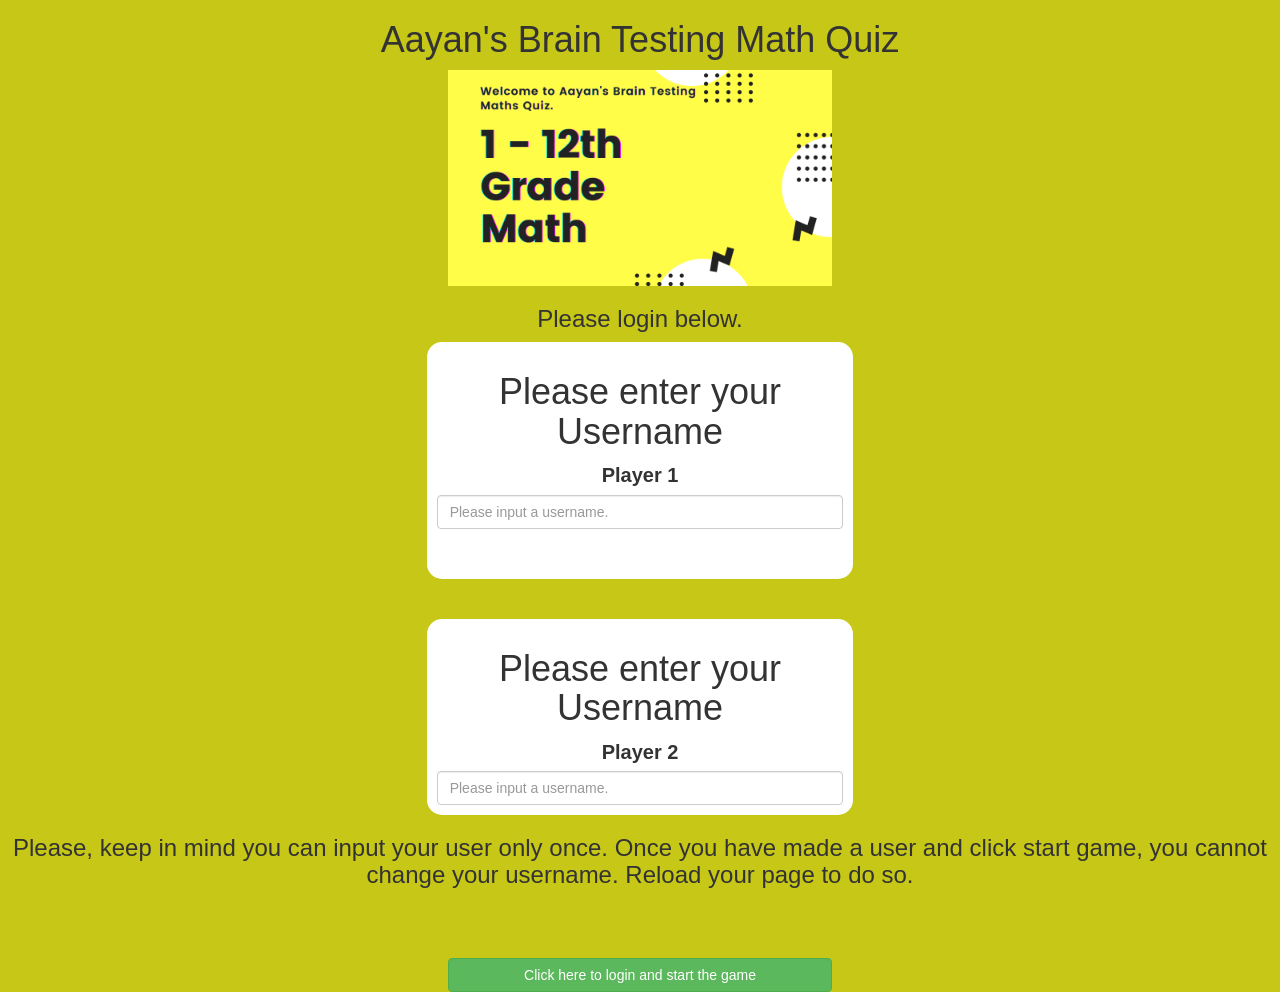
<file: index.html>
<!DOCTYPE html>
<html>
<head>
	<title>Maths Quiz - Project 89 - 91</title>

<meta name="viewport" content="width=device-width, initial-scale=1">
<link rel="stylesheet" href="https://maxcdn.bootstrapcdn.com/bootstrap/3.4.0/css/bootstrap.min.css">
<script src="https://ajax.googleapis.com/ajax/libs/jquery/3.4.1/jquery.min.js"></script>
<script src="https://maxcdn.bootstrapcdn.com/bootstrap/3.4.0/js/bootstrap.min.js"></script>

<link rel="stylesheet" type="text/css" href="style.css">

<script src="main.js"></script>
</head>
<body>
<center>
	<h1>Aayan's Brain Testing Math Quiz</h1>
	<img id = "welcomeImgorLogo" src = "Welcome to Aayan's Brain Testing Maths Quiz..png">
	<h3> Please login below.</h3>
<div class="col-lg-4 col-sm-8 col-xs-11 login_div1">

	<h1>Please enter your Username</h1>
	<label style="font-size:20px">Player 1</label>
	<input type="text" id="username_input1" class="form-control" placeholder="Please input a username.">
	<br>
	<br>
</div>
	<br><br>
	<div class ="col-lg-4 col-sm-8 col-xs-11 login_div2">
		<h1>Please enter your Username</h1>
		<label style="font-size:20px">Player 2</label>
		<input type="text" id="username_input2" class="form-control" placeholder="Please input a username.">
	</div>
	</div>
	<h3 id = "note">Please, keep in mind you can input your user only once. Once you have made a user and click start game, you cannot change your username. Reload your page to do so.	</h3>
<br>
<br>
<br>
<button id="loginButton" class="btn btn-success" onclick = "login()" style = "width:30%">Click here to login and start the game</button> 
</center>
</body>
</html>
</file>
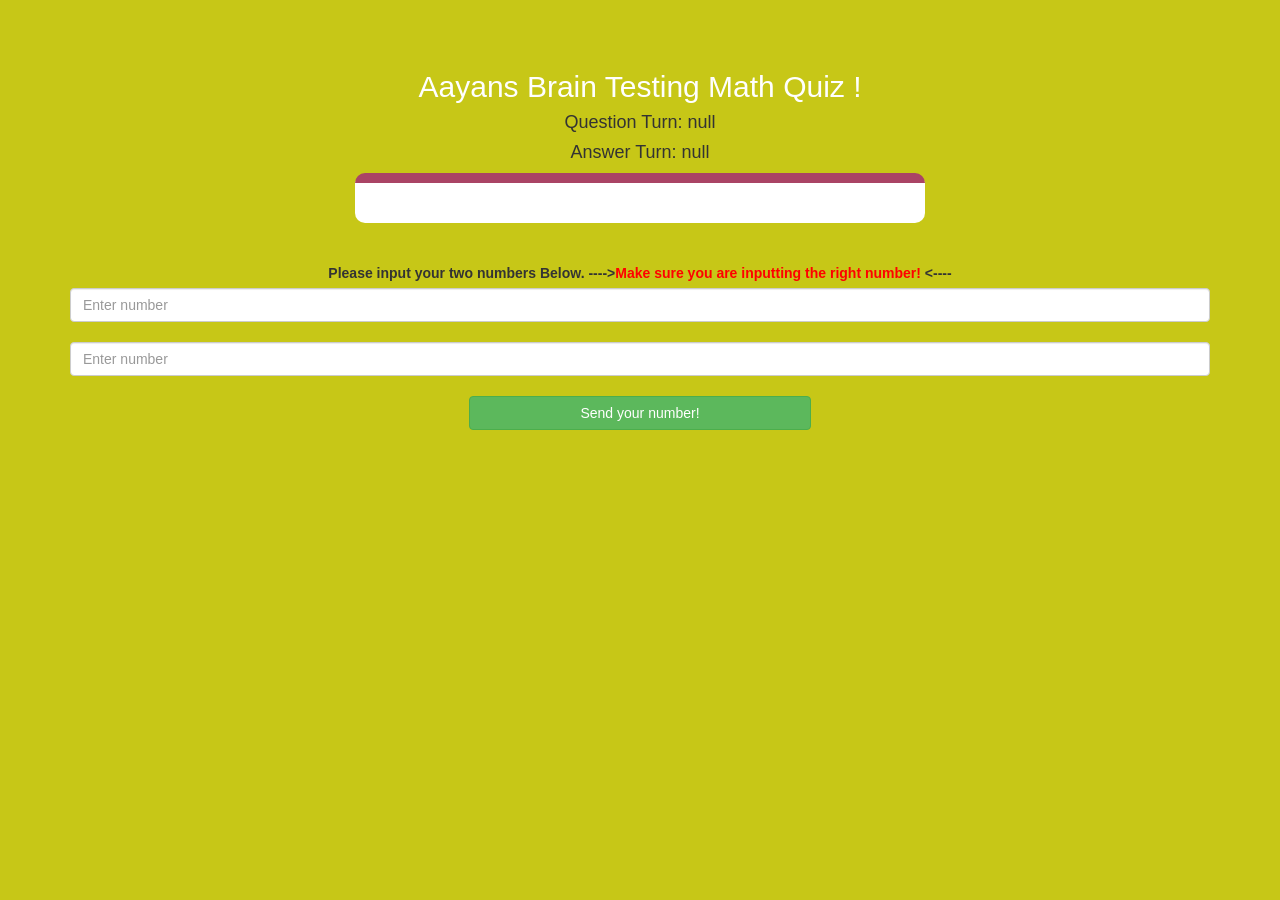
<file: game_page.html>
<!DOCTYPE html>
<html>
<head>
	<title>Math Quiz - Game Page</title>

<meta name="viewport" content="width=device-width, initial-scale=1">
<link rel="stylesheet" href="https://maxcdn.bootstrapcdn.com/bootstrap/3.4.0/css/bootstrap.min.css">
<script src="https://ajax.googleapis.com/ajax/libs/jquery/3.4.1/jquery.min.js"></script>
<script src="https://maxcdn.bootstrapcdn.com/bootstrap/3.4.0/js/bootstrap.min.js"></script>

<link rel="stylesheet" type="text/css" href="style.css">

</head>
<body>
<span><h4 id = "player1_name"></h4></span> <span id="player1_score"></span>
<br>
<span><h4 id = "player2_name"></h4></span> <span id = "player2_score"></span>
<div class = "container">
    <center>
        <h2 style="color: white">Aayans Brain Testing Math Quiz !</h2>
            <h4 id = "questionTurn"></h4>
            <h4 id = "answerTurn"></h4>
        <div id="output" class="col-lg-6">
            <h2 id = "displayQuestion"></h2>
    
        </div> 
        <br>
        <br>
        <label>Please input your two numbers Below. ----><b style = "color: red">Make sure you are inputting the right number!</b> <----</label>
        <input id = "inputN1" type="text" class = "form-control" placeholder = "Enter number">
        <br>
        <input id = "inputN2" type="text" class = "form-control" placeholder = "Enter number">
        <br>
        <button id="sendButton" class = "btn btn-success" style = "width: 30%" onclick = "send()">Send your number!</button>
    </center>
</div>
<script src="game_page.js"></script>
</body>
</file>
<file: style.css>
body
{
	background: rgba(199, 199, 22, 0.993);
}

	.login_div1 , .login_div2
	{
		background: white;
		padding: 10px;
		float: none;
		border-radius: 15px;
	}


#player1_name 
{
	display: inline-block;
	margin-left:20px;
}
#player2_name 
{
	display: inline-block;
	margin-left:20px;
}
#question
{
	width: 60%;
}
#question_display
{
	letter-spacing: 5px;
}
#output
{
background: white;
border-radius: 10px;
border-top: 10px solid #AA4465;
padding: 10px;
float: none;
text-align: left;
}
#welcomeImgorLogo{
	width: 30%
}
</file>
